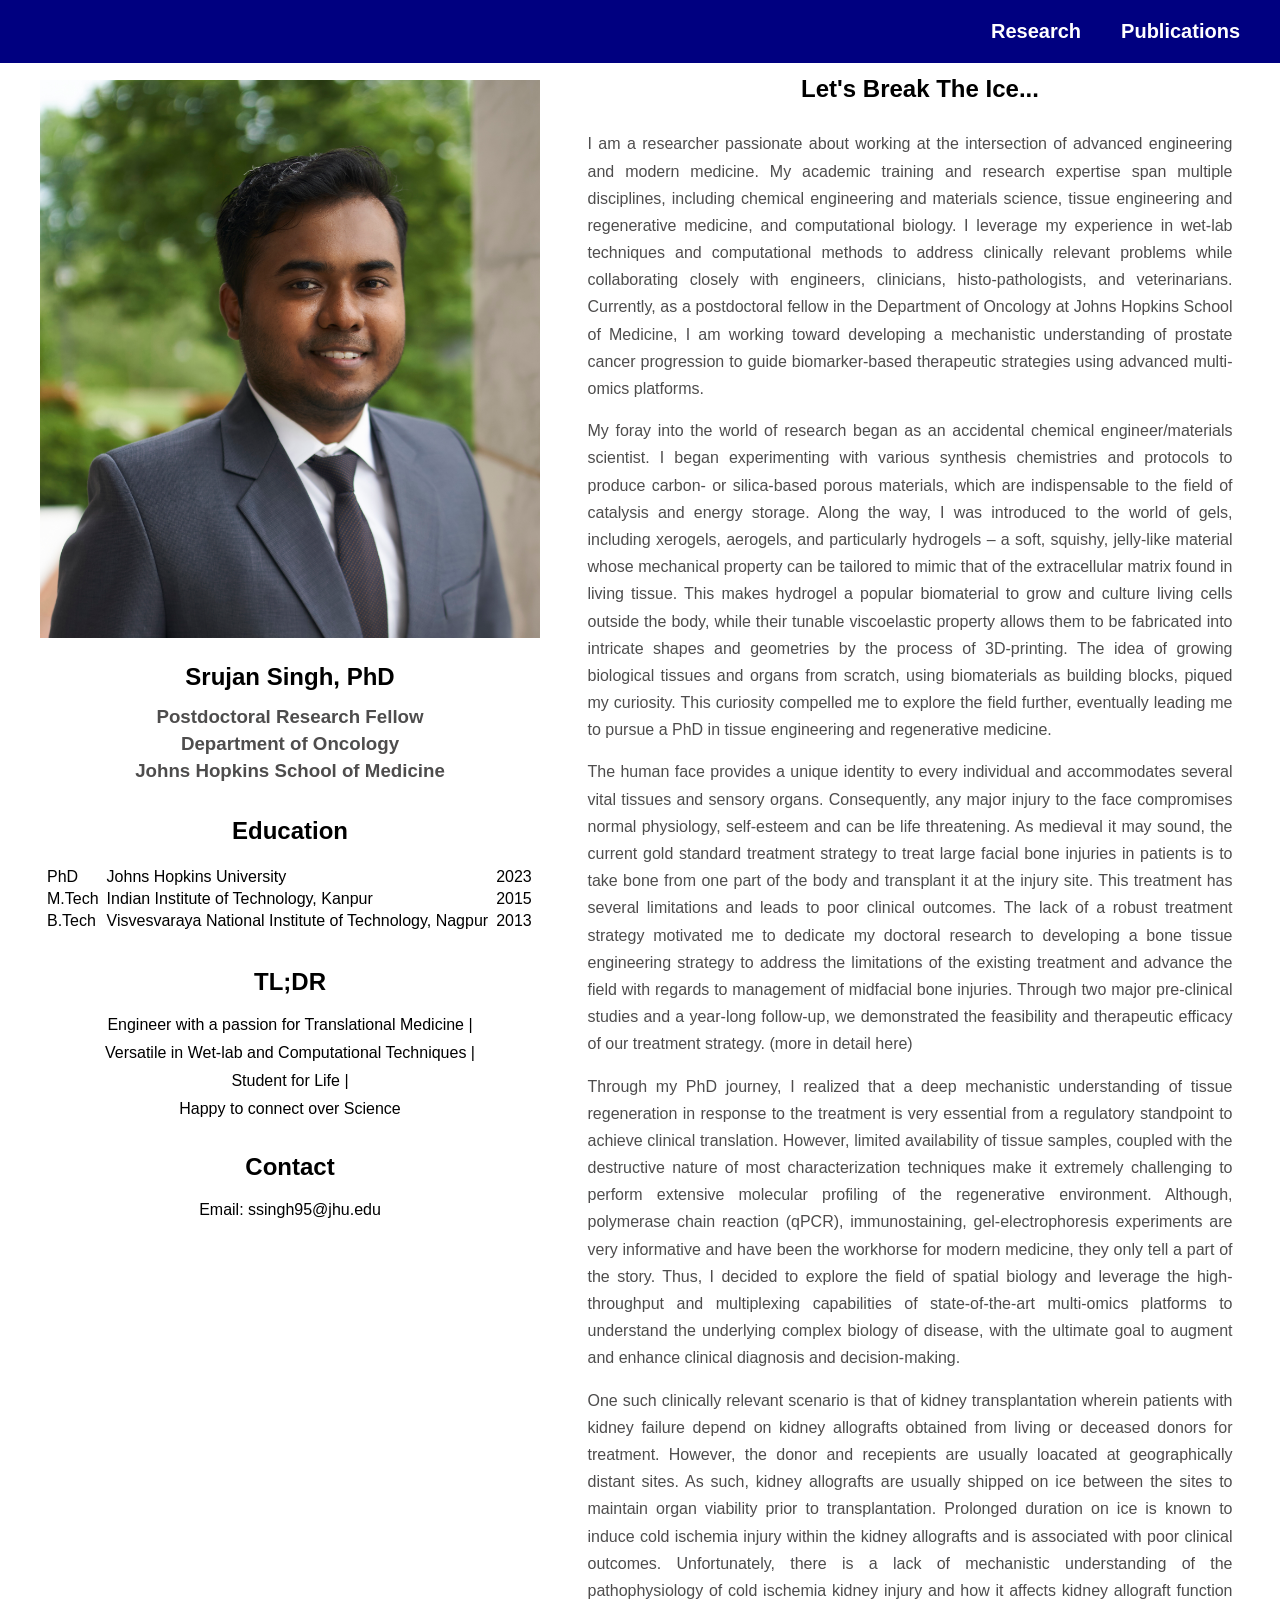
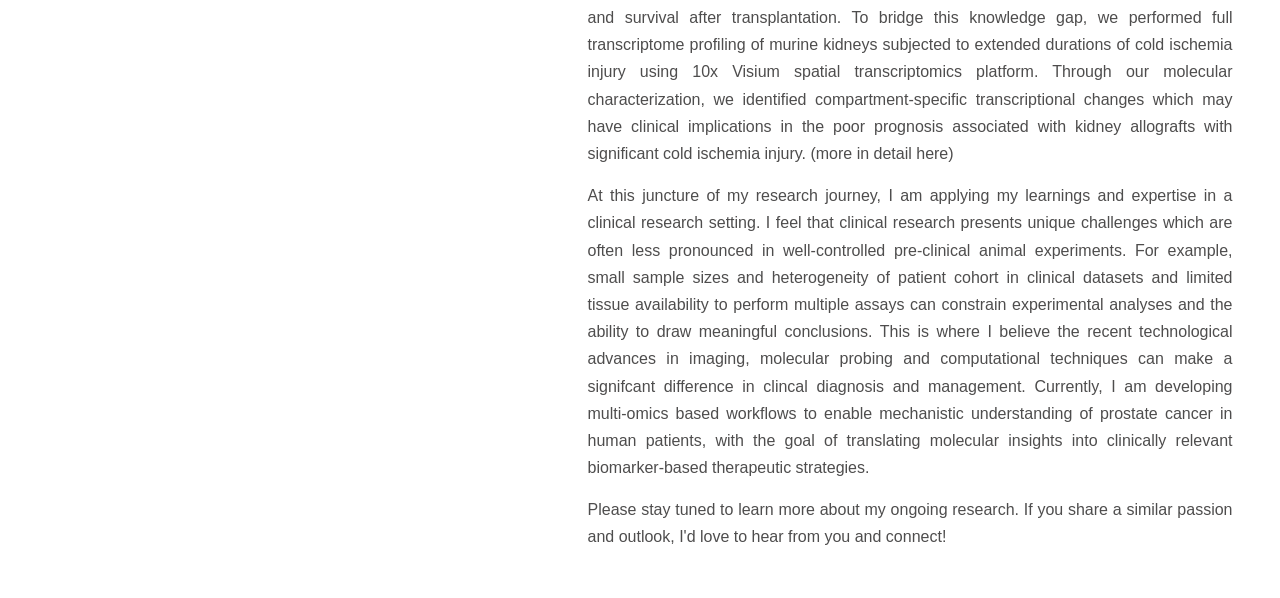
<file: index.html>
<!-- Type !<TAB> to get the follwing piece of code--> 
<!-- Or you can just comment using "/* */ within the code section"-->

<!-- This is the landing page to my website!! You can navigate to all pages from here.   -->
<!DOCTYPE html>
<html>
    <head> 
        <title> Srujan Singh, PhD  </title> 
        <link rel="stylesheet" href="style/profile_style.css">
    
    </head>
        <body>
            <!-- The header contains the tabs "About Me, Research Interests and Publications" -->
            <header> 
                <nav>
                    <ul>
                    <!--<li> <a href="profile_pages/About_Me.html"> About Me </a></li> -->
                        <li> <a href="profile_pages/Research_Interests.html" target="_blank" rel="noopener noreferrer">Research </a></li>
                        <li> <a href="profile_pages/Publications.html" target="_blank" rel="noopener noreferrer"> Publications </a></li>
                    </ul>
                </nav>
            </header>
            <!-- The following section will contain my photogaraph and information.   -->
            
            <section class="profile-section">

                <!-- LEFT SIDE: Profile + Education -->
                <div class="profile-left">

                    <div class="profile-info">

                        <!-- <img src="/image/Srujan_Crop2.jpg" alt="Srujan Singh, PhD"> -->
                        <img src="image/Srujan_Crop2.jpg" alt="Srujan Singh, PhD">

                        <h1>Srujan Singh, PhD</h1>
                        <h3>Postdoctoral Research Fellow</h3>
                        <h3>Department of Oncology</h3>
                        <h3>Johns Hopkins School of Medicine</h3>

                    </div>

                    <!-- Education -->
                    <div class="profile-info-table">

                        <h2>Education</h2>

                        <table>
                            <!--
                            <tr>
                                <th>Degree</th>
                                <th>Institution</th>
                                <th>Year</th>
                            </tr> -->

                            <tr>
                                <td>PhD</td>
                                <td>Johns Hopkins University</td>
                                <td>2023</td>
                            </tr>

                            <tr>
                                <td>M.Tech</td>
                                <td>Indian Institute of Technology, Kanpur</td>
                                <td>2015</td>
                            </tr>

                            <tr>
                                <td>B.Tech</td>
                                <td>Visvesvaraya National Institute of Technology, Nagpur</td>
                                <td>2013</td>
                            </tr>
                        </table>

                    </div>

                    <div class="TLDR">
                        <h2> TL;DR </h2>
                        <p> Engineer with a passion for Translational Medicine |</p>
                        <p> Versatile in Wet-lab and Computational Techniques |</p>
                        <p> Student for Life |</p>
                        <p> Happy to connect over Science </p>
                    </div>

                    <div class="Contact">
                        <h2> Contact </h2>
                        <p> Email: ssingh95@jhu.edu </p>
                    </div>


                </div>


                </div>  <!-- <<-This is the end of contents on the left side. -->

                
                <!-- RIGHT SIDE: Description -->
                <div class="profile-description">

                    <h1> Let's Break The Ice...</h1>

                        <p>
                            I am a researcher passionate about working at the intersection of advanced engineering and modern medicine.
                            My academic training and research expertise span multiple disciplines, including chemical engineering and materials 
                            science, tissue engineering and regenerative medicine, and computational biology. I leverage my experience in 
                            wet-lab techniques and computational methods to address clinically relevant problems while collaborating closely 
                            with engineers, clinicians, histo-pathologists, and veterinarians. Currently, as a postdoctoral fellow in the 
                            Department of Oncology at Johns Hopkins School of Medicine, I am working toward developing a mechanistic 
                            understanding of prostate cancer progression to guide biomarker-based therapeutic strategies using advanced 
                            multi-omics platforms.
                        </p>

                        <p>
                            My foray into the world of research began as an accidental chemical engineer/materials scientist. I began 
                            experimenting with various synthesis chemistries and protocols to produce carbon- or silica-based porous 
                            materials, which are indispensable to the field of catalysis and energy storage. Along the way, I was
                            introduced to the world of gels, including xerogels, aerogels, and particularly hydrogels &ndash; a soft, squishy, 
                            jelly-like material whose mechanical property can be tailored to mimic that of the extracellular matrix found 
                            in living tissue. This makes hydrogel a popular biomaterial to grow and culture living cells outside the body,
                            while their tunable viscoelastic property allows them to be fabricated into intricate shapes and geometries
                            by the process of 3D-printing. The idea of growing biological tissues and organs from scratch, using 
                            biomaterials as building blocks, piqued my curiosity. This curiosity compelled me to explore the field further, 
                            eventually leading me to pursue a PhD in tissue engineering and regenerative medicine.
                        </p>

                        <p>
                            The human face provides a unique identity to every individual and accommodates several vital tissues and sensory 
                            organs. Consequently, any major injury to the face compromises normal physiology, self-esteem and can be life 
                            threatening. As medieval it may sound, the current gold standard treatment strategy to treat large facial bone 
                            injuries in patients is to take bone from one part of the body and transplant it at the injury site. 
                            This treatment has several limitations and leads to poor clinical outcomes. The lack of a robust treatment strategy
                            motivated me to dedicate my doctoral research to developing a bone tissue engineering strategy to address the 
                            limitations of the existing treatment and advance the field with regards to management of midfacial bone injuries. 
                            Through two major pre-clinical studies and a year-long follow-up, we demonstrated the feasibility and therapeutic 
                            efficacy of our treatment strategy.
                            (<a href="profile_pages/Research_Interests.html#bone-regeneration" target="_blank" rel="noopener noreferrer">more in detail here</a>)
                        </p>

                        <p>
                            Through my PhD journey, I realized that a deep mechanistic understanding of tissue regeneration in response to the treatment 
                            is very essential from a regulatory standpoint to achieve clinical translation. However, limited availability of tissue samples, 
                            coupled with the destructive nature of most characterization techniques make it extremely challenging to perform extensive 
                            molecular profiling of the regenerative environment. Although, polymerase chain reaction (qPCR), immunostaining, gel-electrophoresis 
                            experiments are very informative and have been the workhorse for modern medicine, they only tell a part of the story. 
                            Thus, I decided to explore the field of spatial biology and leverage the high-throughput and multiplexing capabilities 
                            of state-of-the-art multi-omics platforms to understand the underlying complex biology of disease, with the ultimate goal to
                            augment and enhance clinical diagnosis and decision-making. 
                        </p>

                        <p>
                            One such clinically relevant scenario is that of kidney transplantation wherein patients with kidney failure depend on kidney allografts 
                            obtained from living or deceased donors for treatment. However, the donor and recepients are usually loacated at geographically 
                            distant sites. As such, kidney allografts are usually shipped on ice between the sites to maintain organ viability prior to 
                            transplantation. Prolonged duration on ice is known to induce cold ischemia injury within the kidney allografts and is associated 
                            with poor clinical outcomes. Unfortunately, there is a lack of mechanistic understanding of the pathophysiology of cold ischemia 
                            kidney injury and how it affects kidney allograft function and survival after transplantation. To bridge this knowledge gap, we 
                            performed full transcriptome profiling of murine kidneys subjected to extended durations of cold ischemia injury using 10x Visium
                            spatial transcriptomics platform. Through our molecular characterization, we identified compartment-specific transcriptional changes 
                            which may have clinical implications in the poor prognosis associated with kidney allografts with significant cold ischemia injury.
                            (<a href="profile_pages/Research_Interests.html#spatial-transcriptomics" target="_blank" rel="noopener noreferrer">more in detail here</a>)
                        </p>

                        <p>
                            At this juncture of my research journey, I am applying my learnings and expertise in a clinical research setting. I feel 
                            that clinical research presents unique challenges which are often less pronounced in well-controlled pre-clinical animal experiments.
                            For example, small sample sizes and heterogeneity of patient cohort in clinical datasets and limited tissue 
                            availability to perform multiple assays can constrain experimental analyses and the ability to draw meaningful conclusions. 
                            This is where I believe the recent technological advances in imaging, molecular probing and computational techniques can make
                            a signifcant difference in clincal diagnosis and management. Currently, I am developing multi-omics based workflows to enable 
                            mechanistic understanding of prostate cancer in human patients, with the goal of translating molecular insights into clinically 
                            relevant biomarker-based therapeutic strategies. 
                        </p>

                        <p>
                            Please stay tuned to learn more about my ongoing research. If you share a similar passion and outlook, I'd love to hear from you 
                            and connect! 
                        </p>

                </div>

            </section>


            <!--<footer> footer </footer> -->
            
        </body>
</html>
</file>
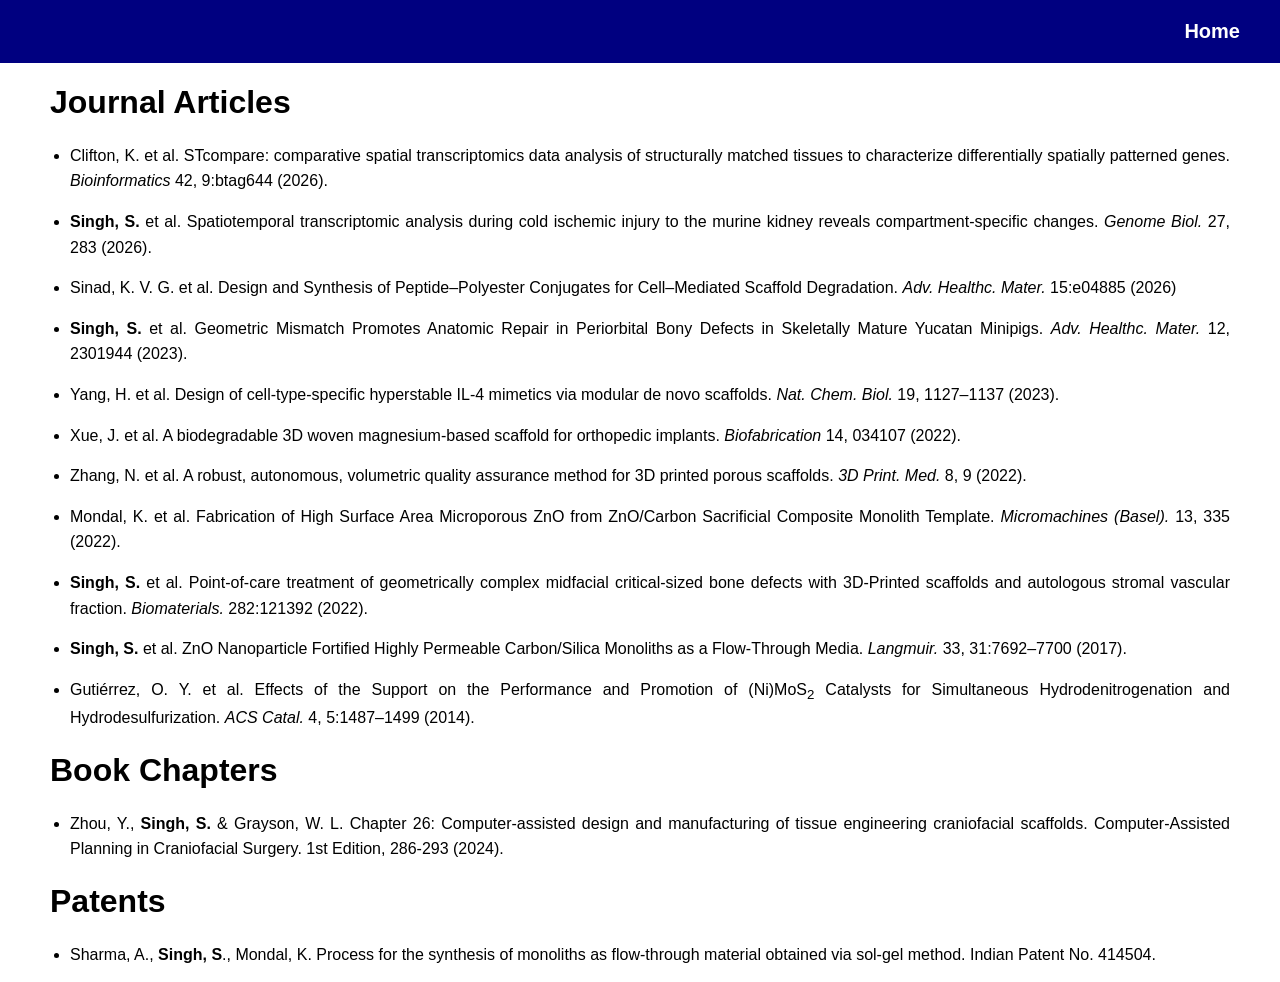
<file: profile_pages/Publications.html>
<!-- Type !<TAB> to get the follwing piece of code--> 
<!-- Or you can just comment using "/* */ within the code section"-->
<!DOCTYPE html>
<html>
    <head> 
        <title>Publications </title> 
        <link rel="stylesheet" href="../style/publications_style.css">
    </head>
        <body>
            <header> 
                <nav>
                    <ul>
                        <li> <a href="../index.html"> Home </a></li>
                    <!--<li> <a href="team.html">Our Team</a></li>
                        <li> <a href="contact.html"> Contact Us</a></li> --> 
                    </ul>
                </nav>

                
            </header>
               
            <div class="Publications">
                    <h1> Journal Articles </h1>


                    <ul class="publication-list">
                        <!-- <h2> 2026 </h2> -->
                        
                        <li> <a href="https://academic.oup.com/bioinformatics/article/42/9/btag644/8771240" target="_blank" rel="noopener noreferrer">
                            Clifton, K. et al. STcompare: comparative spatial transcriptomics data analysis of structurally matched
                            tissues to characterize differentially spatially patterned genes. <i>Bioinformatics</i> 42, 9:btag644 (2026).  </a> 
                        </li>
                        

                        <li><a href="https://link.springer.com/article/10.1186/s13059-026-04167-y" target="_blank" rel="noopener noreferrer">
                            <b>Singh, S.</b> et al. Spatiotemporal transcriptomic analysis during cold ischemic injury to the murine kidney
                            reveals compartment-specific changes. <i>Genome Biol.</i> 27, 283 (2026). </a>
                        </li>

                        <li> <a href="https://advanced.onlinelibrary.wiley.com/doi/10.1002/adhm.202504885" target="_blank" rel="noopener noreferrer">
                            Sinad, K. V. G. et al. Design and Synthesis of Peptide&ndash;Polyester Conjugates for Cell&ndash;Mediated 
                            Scaffold Degradation. <i>Adv. Healthc. Mater.</i> 15:e04885 (2026) </a>
                        </li>

                        <!--  <h2> 2025</h2> -->
                        <li> <a href="https://advanced.onlinelibrary.wiley.com/doi/10.1002/adhm.202301944" target="_blank" rel="noopener noreferrer">
                            <b>Singh, S. </b> et al. Geometric Mismatch Promotes Anatomic Repair in Periorbital Bony 
                            Defects in Skeletally Mature Yucatan Minipigs. <i>Adv. Healthc. Mater.</i> 12, 2301944 (2023). </a>
                        </li>
                        
                        <li> <a href="https://www.nature.com/articles/s41589-023-01313-6" target="_blank" rel="noopener noreferrer">
                            Yang, H. et al. Design of cell-type-specific hyperstable IL-4 mimetics via modular 
                            de novo scaffolds. <i>Nat. Chem. Biol.</i> 19, 1127&ndash;1137  (2023). </a>
                        </li>
                            
                        <li> <a href="https://iopscience.iop.org/article/10.1088/1758-5090/ac73b8/meta" target="_blank" rel="noopener noreferrer">
                            Xue, J. et al. A biodegradable 3D woven magnesium-based scaffold for orthopedic implants. 
                            <i>Biofabrication</i> 14, 034107 (2022). </a>
                        </li>

                        <li> <a href="https://link.springer.com/article/10.1186/s41205-022-00135-x" target="_blank" rel="noopener noreferrer">
                            Zhang, N. et al. A robust, autonomous, volumetric 
                            quality assurance method for 3D printed porous scaffolds. <i>3D Print. Med.</i> 8, 9 (2022). </a>
                        </li>

                        <li> <a href="https://www.mdpi.com/2072-666X/13/2/335" target="_blank" rel="noopener noreferrer">
                            Mondal, K. et al. Fabrication of High Surface Area Microporous ZnO from 
                            ZnO/Carbon Sacrificial Composite Monolith Template. <i>Micromachines (Basel).</i> 13, 335 (2022). </a>
                        </li>
                            
                        <li> <a href="https://www.sciencedirect.com/science/article/pii/S014296122200031X" target="_blank" rel="noopener noreferrer">
                            <b> Singh, S. </b> et al. Point-of-care treatment of geometrically complex midfacial critical-sized 
                            bone defects with 3D-Printed scaffolds and autologous stromal vascular fraction. <i>Biomaterials.</i> 282:121392 
                            (2022). </a>
                        </li>

                        <li> <a href="https://pubs.acs.org/langd5/article/33/31/7692/691409/ZnO-Nanoparticle-Fortified-Highly-Permeable-Carbon" target="_blank" rel="noopener noreferrer">
                            <b>Singh, S.</b> et al. ZnO Nanoparticle Fortified Highly Permeable Carbon/Silica 
                            Monoliths as a Flow-Through Media. <i>Langmuir.</i> 33, 31:7692&ndash;7700 (2017).</a>
                        </li>
                        
                        <li> <a href="https://doi.org/10.1021/cs500034d" target="_blank" rel="noopener noreferrer">
                            Guti&eacute;rrez, O. Y. et al. Effects of the Support on the Performance and Promotion of (Ni)MoS<sub>2</sub> Catalysts 
                            for Simultaneous Hydrodenitrogenation and Hydrodesulfurization. <i>ACS Catal.</i> 4, 5:1487&ndash;1499 (2014). </a>
                        </li>

                    </ul>

                    <h1> Book Chapters </h1>

                    <ul class="publication-list">
                    
                    <li> <a href="https://shop.elsevier.com/books/computer-assisted-planning-in-craniofacial-surgery/dorafshar/978-0-323-82668-6" target="_blank" rel="noopener noreferrer">
                        Zhou, Y., <b>Singh, S.</b> & Grayson, W. L. Chapter 26: Computer-assisted design and manufacturing of tissue
                        engineering craniofacial scaffolds. Computer-Assisted Planning in Craniofacial Surgery. 1st Edition, 286-293 (2024). </a>
                    </li>

                    </ul>

                    <h1> Patents </h1>

                    <ul class="publication-list">

                    <li> Sharma, A., <b>Singh, S</b>., Mondal, K. Process for the synthesis of monoliths as flow-through material obtained via sol-gel method.
                          Indian Patent No. 414504.

                    </li>
                        
                    

                    </ul>

            </div>
            
            
        </body>
    </head>
</html>
</file>
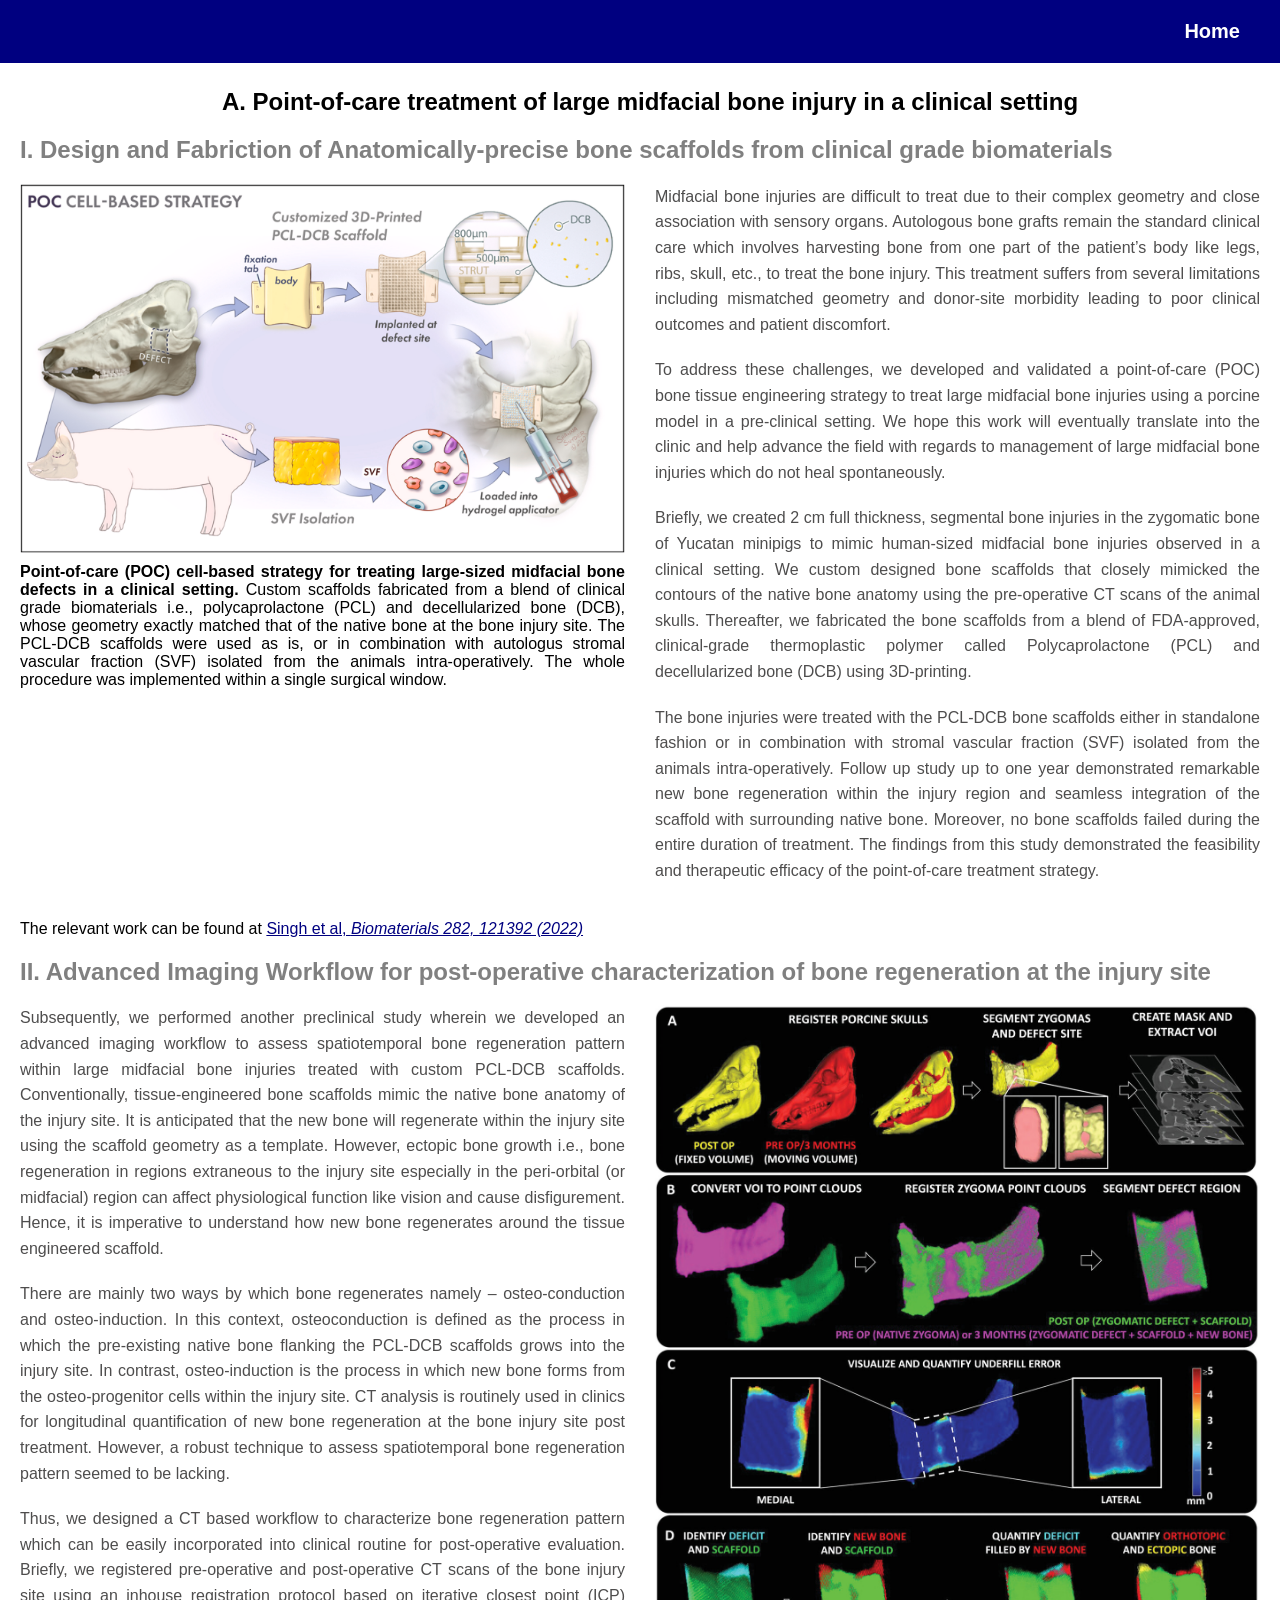
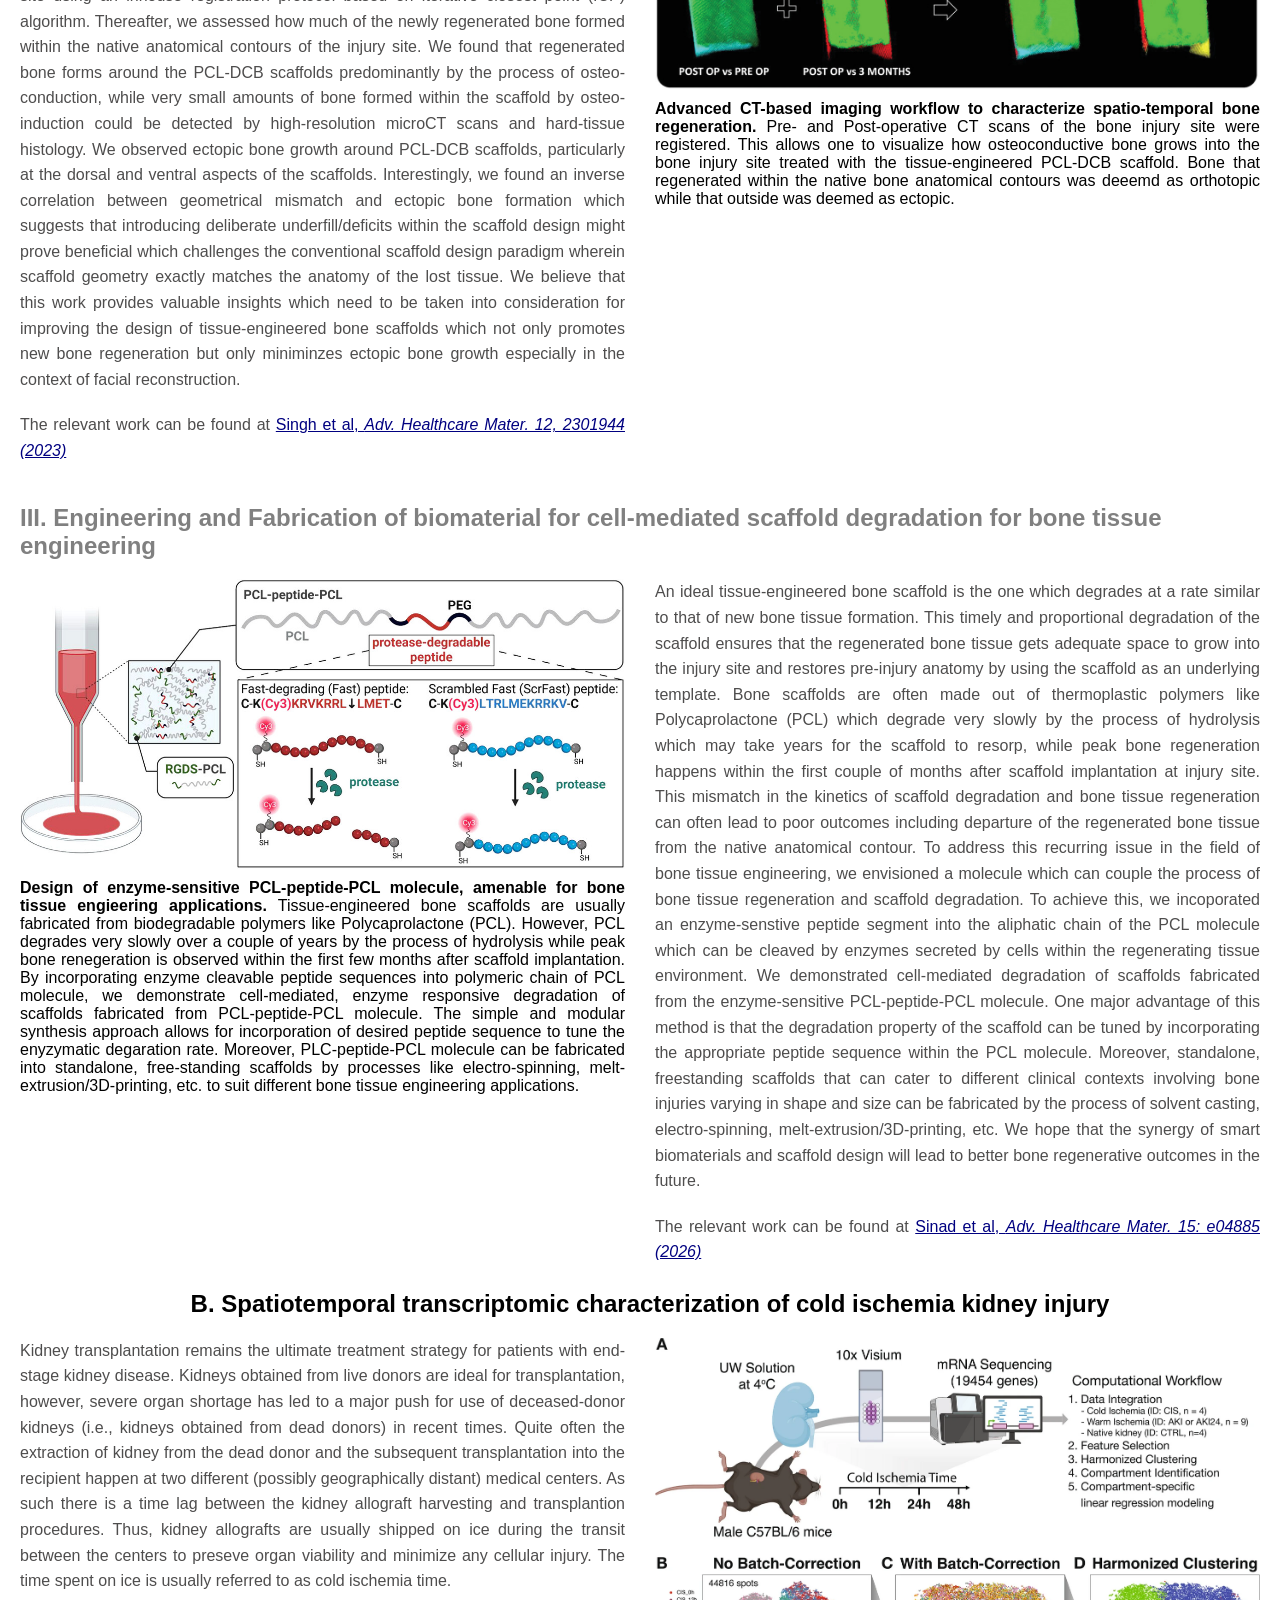
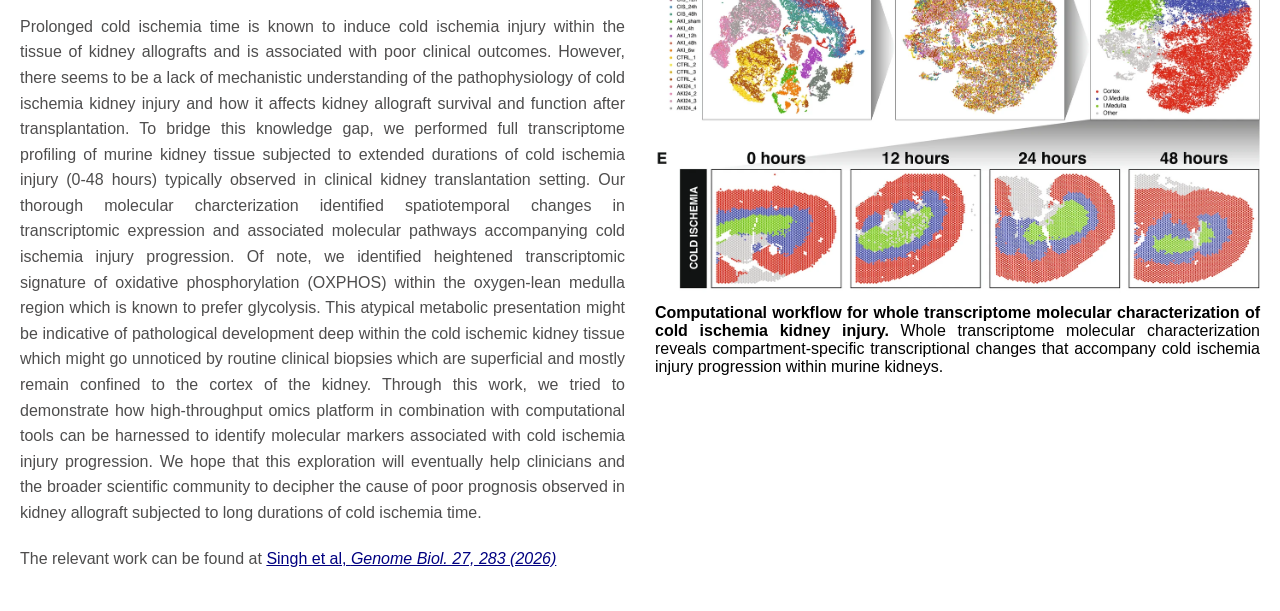
<file: profile_pages/Research_Interests.html>
<!-- Type !<TAB> to get the follwing piece of code--> 
<!-- Or you can just comment using "/* */ within the code section"-->
<!DOCTYPE html>
<html>
    <head> 
        <title>Research </title> 
        <link rel="stylesheet" href="../style/research_style.css">
    </head>
        <body>
            <header id= "bone-regeneration"> 
                <nav>
                    <ul>
                        <li> <a href="../index.html"> Home </a></li>
                    <!--<li> <a href="team.html">Our Team</a></li>
                        <li> <a href="contact.html"> Contact Us</a></li> --> 
                    </ul>
                </nav>
            </header>
               
                <section class="scientific_work"> 
                    <h1>A. Point-of-care treatment of large midfacial bone injury in a clinical setting</h1> 
                    <h2> I. Design and Fabriction of Anatomically-precise bone scaffolds from clinical grade biomaterials </h2>

                    <div class="top_section_1"> 
                       <figure>
                       <img src="../image/Biomaterials_GA.jpeg" alt="Biomaterials"> 
                       <figcaption>

                        <b>Point-of-care (POC) cell-based strategy for treating large-sized midfacial bone defects in a clinical setting. </b> 
                            Custom scaffolds fabricated from a blend of clinical grade biomaterials i.e., polycaprolactone (PCL) and 
                            decellularized bone (DCB), whose geometry exactly matched that of the native bone at the bone injury site. 
                            The PCL-DCB scaffolds were used as is, or in combination with autologus stromal vascular fraction (SVF) 
                            isolated from the animals intra-operatively. The whole procedure was implemented within a single surgical 
                            window.

                       </figcaption>
                       </figure>

                            <div class="description"> 
                                <!-- <h1>Point-of-care treatment of large peri-orbital bone injury in a clinical setting</h1> -->

                                <p> Midfacial bone injuries are difficult to treat due to their complex geometry and close association
                                     with sensory organs. Autologous bone grafts remain the standard clinical care which involves 
                                     harvesting bone from one part of the patient&rsquo;s body like legs, ribs, skull, etc., to treat the bone 
                                     injury. This treatment suffers from several limitations including mismatched geometry and donor-site 
                                     morbidity leading to poor clinical outcomes and patient discomfort. 
                                </p>
                                     
                                <p> To address these challenges, we developed and validated a point-of-care (POC) bone tissue engineering 
                                    strategy to treat large midfacial bone injuries using a porcine model in a pre-clinical setting. 
                                    We hope this work will eventually translate into the clinic and help advance the field with regards 
                                    to management of large midfacial bone injuries which do not heal spontaneously. 
                                </p> 

                                <p> Briefly, we created 2 cm full thickness, segmental bone injuries in the zygomatic bone of Yucatan 
                                    minipigs to mimic human-sized midfacial bone injuries observed in a clinical setting. We custom 
                                    designed bone scaffolds that closely mimicked the contours of the native bone anatomy using the 
                                    pre-operative CT scans of the animal skulls. Thereafter, we fabricated the bone scaffolds from a 
                                    blend of FDA-approved, clinical-grade thermoplastic polymer called Polycaprolactone (PCL) and 
                                    decellularized bone (DCB) using 3D-printing. 
                                </p> 
                                
                                <p> The bone injuries were treated with the PCL-DCB bone scaffolds either in standalone fashion or in 
                                    combination with stromal vascular fraction (SVF) isolated from the animals intra-operatively. Follow 
                                    up study up to one year demonstrated remarkable new bone regeneration within the injury region and 
                                    seamless integration of the scaffold with surrounding native bone. Moreover, no bone scaffolds failed 
                                    during the entire duration of treatment. The findings from this study demonstrated the feasibility 
                                    and therapeutic efficacy of the point-of-care treatment strategy.
                                </p> 
                                 
                            </div> 
                        
                    </div> 
                    
                    <!-- Text underneath the image --> 
                    <div class="bottom_section_1">

                                <p> 
                                    The relevant work can be found at <a href="https://www.sciencedirect.com/science/article/pii/S014296122200031X" 
                                    target="_blank" rel="noopener noreferrer"> Singh et al, <em> Biomaterials 282, 121392 (2022) </em> </a>
                                </p> 
                    </div> 

                    
                    <h2> II. Advanced Imaging Workflow for post-operative characterization of bone regeneration at the injury site </h2>
                    
                        <div class="top_section_2"> 

                            <div class="description">
                                <p> 
                                    Subsequently, we performed another preclinical study wherein we developed an advanced imaging workflow 
                                    to assess spatiotemporal bone regeneration pattern within large midfacial bone injuries treated with 
                                    custom PCL-DCB scaffolds. Conventionally, tissue-engineered bone scaffolds mimic the native bone anatomy 
                                    of the injury site. It is anticipated that the new bone will regenerate within the injury site using 
                                    the scaffold geometry as a template. However, ectopic bone growth i.e., bone regeneration in regions 
                                    extraneous to the injury site especially in the peri-orbital (or midfacial) region can affect physiological 
                                    function like vision and cause disfigurement. Hence, it is imperative to understand how new bone regenerates 
                                    around the tissue engineered scaffold.
                                </p>

                                <p>
                                    There are mainly two ways by which bone regenerates namely &ndash; osteo-conduction and osteo-induction. In this 
                                    context, osteoconduction is defined as the process in which the pre-existing native bone flanking the 
                                    PCL-DCB scaffolds grows into the injury site. In contrast, osteo-induction is the process in which new bone 
                                    forms from the osteo-progenitor cells within the injury site. CT analysis is routinely used in clinics for 
                                    longitudinal quantification of new bone regeneration at the bone injury site post treatment. However, a 
                                    robust technique to assess spatiotemporal bone regeneration pattern seemed to be lacking.
                                </p>

                                <p>
                                    Thus, we designed a CT based workflow to characterize bone regeneration pattern which can be easily 
                                    incorporated into clinical routine for post-operative evaluation. Briefly, we registered pre-operative and 
                                    post-operative CT scans of the bone injury site using an inhouse registration protocol based on iterative 
                                    closest point (ICP) algorithm. Thereafter, we assessed how much of the newly regenerated bone formed within 
                                    the native anatomical contours of the injury site. We found that regenerated bone forms around the PCL-DCB 
                                    scaffolds predominantly by the process of osteo-conduction, while very small amounts of bone formed within 
                                    the scaffold by osteo-induction could be detected by high-resolution microCT scans and hard-tissue histology. 
                                    We observed ectopic bone growth around PCL-DCB scaffolds, particularly at the dorsal and ventral aspects of 
                                    the scaffolds. Interestingly, we found an inverse correlation between geometrical mismatch and ectopic bone 
                                    formation which suggests that introducing deliberate underfill/deficits within the scaffold design might prove 
                                    beneficial which challenges the conventional scaffold design paradigm wherein scaffold geometry exactly matches 
                                    the anatomy of the lost tissue. We believe that this work provides valuable insights which need to be taken 
                                    into consideration for improving the design of tissue-engineered bone scaffolds which not only promotes new 
                                    bone regeneration but only miniminzes ectopic bone growth especially in the context of facial reconstruction.

                                </p>

                                <div class="bottom_section_2">
                                
                                <p> The relevant work can be found at <a href="https://advanced.onlinelibrary.wiley.com/doi/full/10.1002/adhm.202301944" 
                                    target="_blank" rel="noopener noreferrer"> Singh et al, <em> Adv. Healthcare Mater. 12, 2301944 (2023) </em> </a>
                                
                                </p> 
                                </div> 

                            </div>

                            <figure>
                                <img src="../image/Geometry_Mismatch_ADHM.jpg" alt="ADHM">
                                <figcaption>
                                    <b>Advanced CT-based imaging workflow to characterize spatio-temporal bone regeneration.</b> Pre- and 
                                    Post-operative CT scans of the bone injury site were registered. This allows one to visualize how osteoconductive 
                                    bone grows into the bone injury site treated with the tissue-engineered PCL-DCB scaffold. Bone that regenerated 
                                    within the native bone anatomical contours was deeemd as orthotopic while that outside was deemed as ectopic. 
                                </figcaption>
                            </figure>

                        </div>

                    <h2> III. Engineering and Fabrication of biomaterial for cell-mediated scaffold degradation for bone tissue engineering </h2>
                    
                    <div class="top_section_1"> 
                            <figure>
                            <img src="../image/Enzyme-sensitive-PCL.jpg" alt="Enzyme sensitive scaffolds for orthopedics application"> 
                            <figcaption>
                                <b>Design of enzyme-sensitive PCL-peptide-PCL molecule, amenable for bone tissue engieering applications. </b> 
                                Tissue-engineered bone scaffolds are usually fabricated from biodegradable polymers like Polycaprolactone
                                (PCL). However, PCL degrades very slowly over a couple of years by the process of hydrolysis while peak bone
                                renegeration is observed within the first few months after scaffold implantation. By incorporating enzyme cleavable 
                                peptide sequences into polymeric chain of PCL molecule, we demonstrate cell-mediated, enzyme responsive degradation
                                of scaffolds fabricated from PCL-peptide-PCL molecule. The simple and modular synthesis approach allows for 
                                incorporation of desired peptide sequence to tune the enyzymatic degaration rate. Moreover, PLC-peptide-PCL
                                molecule can be fabricated into standalone, free-standing scaffolds by processes like electro-spinning, 
                                melt-extrusion/3D-printing, etc. to suit different bone tissue engineering applications.
                            </figcaption>
                            </figure>

                            <div class="description"> 

                                <p> An ideal tissue-engineered bone scaffold is the one which degrades at a rate similar to that of new bone tissue 
                                    formation. This timely and proportional degradation of the scaffold ensures that the regenerated bone tissue gets 
                                    adequate space to grow into the injury site and restores pre-injury anatomy by using the scaffold as an underlying 
                                    template. Bone scaffolds are often made out of thermoplastic polymers like Polycaprolactone (PCL) which degrade 
                                    very slowly by the process of hydrolysis which may take years for the scaffold to resorp, while peak bone 
                                    regeneration happens within the first couple of months after scaffold implantation at injury site. This mismatch 
                                    in the kinetics of scaffold degradation and bone tissue regeneration can often lead to poor outcomes including 
                                    departure of the regenerated bone tissue from the native anatomical contour. To address this recurring issue in 
                                    the field of bone tissue engineering, we envisioned a molecule which can couple the process of bone tissue regeneration 
                                    and scaffold degradation. To achieve this, we incoporated an enzyme-senstive peptide segment into the aliphatic chain
                                    of the PCL molecule which can be cleaved by enzymes secreted by cells within the regenerating tissue environment. We 
                                    demonstrated cell-mediated degradation of scaffolds fabricated from the enzyme-sensitive PCL-peptide-PCL molecule. One 
                                    major advantage of this method is that the degradation property of the scaffold can be tuned by incorporating the 
                                    appropriate peptide sequence within the PCL molecule. Moreover, standalone, freestanding scaffolds that can cater to
                                    different clinical contexts involving bone injuries varying in shape and size can be fabricated by the process of solvent
                                    casting, electro-spinning, melt-extrusion/3D-printing, etc. We hope that the synergy of smart biomaterials and scaffold 
                                    design will lead to better bone regenerative outcomes in the future.
                                </p>

                                <p> The relevant work can be found at <a href="https://doi.org/10.1002/adhm.202504885"
                                    target="_blank" rel="noopener noreferrer"> Sinad et al, <em> Adv. Healthcare Mater. 15: e04885 (2026) </em> </a>
                                
                                </p> 
                                     
                                
                                
                            </div> 
                        
                    </div> 
                    
                    <!-- Text underneath the image --> 
                     
                    <h1>B. Spatiotemporal transcriptomic characterization of cold ischemia kidney injury </h1> 

                    <div class="top_section_2"> 
                            
                            <div class="description"> 

                                <p> Kidney transplantation remains the ultimate treatment strategy for patients with end-stage kidney disease. Kidneys 
                                    obtained from live donors are ideal for transplantation, however, severe organ shortage has led to a major push for 
                                    use of deceased-donor kidneys (i.e., kidneys obtained from dead donors) in recent times. Quite often the  extraction 
                                    of kidney from the dead donor and the subsequent transplantation into the recipient happen at two different (possibly
                                    geographically distant) medical centers. As such there is a time lag between the kidney allograft harvesting and 
                                    transplantion procedures. Thus, kidney allografts are usually shipped on ice during the transit between the centers 
                                    to preseve organ viability and minimize any cellular injury. The time spent on ice is usually referred to as cold 
                                    ischemia time.
                                </p>

                                <p> Prolonged cold ischemia time is known to induce cold ischemia injury within the tissue of kidney allografts and is 
                                    associated with poor clinical outcomes. However, there seems to be a lack of mechanistic understanding of the 
                                    pathophysiology of cold ischemia kidney injury and how it affects kidney allograft survival and function after 
                                    transplantation. To bridge this knowledge gap, we performed full transcriptome profiling of murine kidney tissue 
                                    subjected to extended durations of cold ischemia injury (0-48 hours) typically observed in clinical kidney 
                                    translantation setting. Our thorough molecular charcterization identified spatiotemporal changes in transcriptomic 
                                    expression and associated molecular pathways accompanying cold ischemia injury progression. Of note, we identified 
                                    heightened transcriptomic signature of oxidative phosphorylation (OXPHOS) within the oxygen-lean medulla region which
                                    is known to prefer glycolysis. This atypical metabolic presentation might be indicative of pathological development 
                                    deep within the cold ischemic kidney tissue which might go unnoticed by routine clinical biopsies which are superficial
                                    and mostly remain confined to the cortex of the kidney. Through this work, we tried to demonstrate how high-throughput
                                    omics platform in combination with computational tools can be harnessed to identify molecular markers associated with 
                                    cold ischemia injury progression. We hope that this exploration will eventually help clinicians and the broader
                                    scientific community to decipher the cause of poor prognosis observed in kidney allograft subjected to long durations 
                                    of cold ischemia time.
                                </p>

                                <p> The relevant work can be found at <a href="https://link.springer.com/article/10.1186/s13059-026-04167-y" 
                                    target="_blank" rel="noopener noreferrer"> Singh et al, <em> Genome Biol. 27, 283 (2026) </em> </a>
                                
                                </p> 
                            </div> 

                        <figure id= "spatial-transcriptomics">
                            <img src="../image/Murine_Cold_Ischemia_Kidney_Injury.png" alt="Molecular Characterization of Cold Ischemia Kidney Injury"> 
                                <figcaption>
                                    <b>Computational workflow for whole transcriptome molecular characterization of cold ischemia kidney injury. </b>
                                    Whole transcriptome molecular characterization reveals compartment-specific transcriptional changes that accompany 
                                    cold ischemia injury progression within murine kidneys.
                                </figcaption>
                        </figure> 

                    </div> 
                  
                            
                    


                </section>
            
            
        </body>
</html>
</file>
<file: style/profile_style.css>
body { 
                background: white;
                color: black;
                font-family: Arial, Helvetica, sans-serif;
                margin: 0px;
                padding: 0px;
     
            }
            h1 {
                color: black;
                margin-left: 20px;
            }

             h2 {
                color:gray;
            }

             p { 
                color:black;
            }

            header {
                background: navy;
                padding: 20px; 

                position: fixed;
                top: 0; 
                left: 0;
                width: 100%;
                z-index: 1000;
                box-sizing: border-box;
            }

            ul {
                margin: 0px;
                padding: 0px;
                list-style-type: none; /* to remove the bullets from the items in li */
            }

            
            li {
                display: inline-block;
                margin-right: 20px; /* to have spacing between the items in li */
                

            }
            
            nav ul {
                display: flex;              /* put items in a row */
                justify-content: flex-end;  /* move items to the right */
                list-style-type: none;      /* remove bullets */
                padding: 0;
                margin: 0;
            }

            nav li {
                 margin-left: 20px;          /* spacing between items */
                 font-weight: bold;
                 font-size: 20px;
            }

            a {
                color: white;
                text-decoration: none;
                justify-content: flex-end;
            }

            a:visited {
                color: white;
            }

            a:hover {
                color:yellow;
            }

            section {
                background: white;
                color: gray;
                padding: 100x 20px 20px;;
                display: flex;
                flex-direction: row;
            }
            
            

            footer {
                background: black;
                padding: 10px 20px;

            }

/* This section contains all the style parameters for the profile section */
            .profile-section {
                text-align: center;
                padding-top: 40px;
            }

            .profile-section img {
                padding-top: 40px;
                display: block;
                margin: auto;
            }

            

            .profile-section h1{
                padding-top:15px;
            }
            
            
            .profile-section h3,
            .profile-section p {
                margin: 10px 0;
            }

            .profile-section {
                display: flex;
                align-items: flex-start;
                gap: 40px;
                padding: 40px;
            }

/* Profile picture, name, and designation on the LEFT */
            .profile-info {
                width: 500px;
                flex-shrink: 0;
                text-align: center;
            }

            .profile-info img {
                width: 500px;
                height: auto;
                display: block;
            }

            .profile-info h1 {
                color: black;
                margin: 10px 0 0 0;
                text-align: center;
            }

            .profile-info h3 {
                color: rgb(78, 77, 77);
                margin: 15px 0 0 0;
                text-align: center;
            }

            .profile-info h3 + h3 {
                margin-top: 5px;
            } 



            .profile-info-table h2 {
                color: black;
                margin-top: 35px;
                text-align: center;
            }

            
            .profile-info-table td {
            color:black;
            padding-left: 5px; 
            text-align: left;
            vertical-align: middle;
            margin-top:5px;
            }
            

            .TLDR h2 {
                color: black;
                margin-top: 35px;
                text-align: center;
            }

            .Contact h2 {
                color: black;
                margin-top: 35px;
                text-align: center;
            }

/* Paragraph on the RIGHT */
            .profile-description {
                flex: 1;
            }

            .profile-description p {
                color: rgb(78, 77, 77);
                margin: 0;
                padding: 7.5px;
                line-height: 1.7;
                text-align: justify;
            }

            .profile-section .profile-description a{
                color: rgb(78, 77, 77);
            }

            .profile-section .profile-description a:hover{
                color: red;
            }

         /*.profile-section .profile-description a:visited{
                color: brown;
            } */
</file>
<file: style/publications_style.css>
body { 
                background: white;
                color: black;
                font-family: Arial, Helvetica, sans-serif;
                margin: 0px;
                padding: 0px;
     
            }
            h1 {
                color: black;
                margin-left: 20px;
            }

             h2 {
                color:gray;
            }

             p { 
                color:black;
            }

            header {
                background: navy;
                padding: 20px;
            }

            ul {
                margin: 0px;
                padding: 0px;
                list-style-type: none; /* to remove the bullets from the items in li */
            }

            
            li {
                display: inline-block;
                margin-right: 20px; /* to have spacing between the items in li */
                

            }
            
            nav ul {
                display: flex;              /* put items in a row */
                justify-content: flex-end;  /* move items to the right */
                list-style-type: none;      /* remove bullets */
                padding: 0;
                margin: 0;
            }

            nav li {
                color: white;
                 margin-left: 20px;          /* spacing between items */
                 font-weight: bold;
                 font-size: 20px;
            }

            a {
                color: white;
                text-decoration: none;
                justify-content: flex-end;
            }

            a:visited {
                color: white;
            }

            a:hover {
                color:yellow;
            }

            section {
                background: white;
                color: gray;
                padding: 20px;
                display: flex;
                flex-direction: row;
            }
            
            

            footer {
                background: black;
                padding: 10px 20px;

            }

            /* This section contains all the style parameters for the journal articles/book chapters setction*/
            p {
                margin-left: 20px;
            }

            p {
            color: black;
            text-align: justify;
            }

           
            /* Publications section */
            .Publications {
                padding: 0 30px;
            }

           /* Keep the publication text red while hovering over it */
             .Publications a {
                color: black;
            }

            .Publications a:hover {
                color: red;
            }

           /* .Publications a:visited{
                color: purple;
            } */

            .Publications li {
                color: black;
            }

            /* Force bullet dots to appear */
            .Publications ul.publication-list {
                list-style: disc outside !important;
                padding-left: 40px !important;
                margin-left: 0;
            }

            /* Individual publications */
            .Publications ul.publication-list li {
                display: list-item !important;
                color: black;
                text-align: justify;
                margin-bottom: 15px;
                line-height: 1.6;
            }
</file>
<file: style/research_style.css>
body { 
                background: white;
                color: black;
                font-family: Arial, Helvetica, sans-serif;
                margin: 0px;
                padding: 0px;
     
            }
            h1 {
                color: black;
                margin-left: 20px;
            }

             h2 {
                color:gray;
            }

             p { 
                color:black;
            }

            header {
                background: navy;
                padding: 20px;
            }

            ul {
                margin: 0px;
                padding: 0px;
                list-style-type: none; /* to remove the bullets from the items in li */
            }

            
            li {
                display: inline-block;
                margin-right: 20px; /* to have spacing between the items in li */
                

            }
            
            nav ul {
                display: flex;              /* put items in a row */
                justify-content: flex-end;  /* move items to the right */
                list-style-type: none;      /* remove bullets */
                padding: 0;
                margin: 0;
            }

            nav li {
                 margin-left: 20px;          /* spacing between items */
                 font-weight: bold;
                 font-size: 20px;
            }

            a {
                color: white;
                text-decoration: none;
                justify-content: flex-end;
            }

            a:visited {
                color: white;
            }

            a:hover {
                color:yellow;
            }

            section {
                background: white;
                color: gray;
                padding: 20px;
                display: flex;
                flex-direction: row;
            }
            
            

            footer {
                background: black;
                padding: 10px 20px;

            }

            /* This section contains all the style parameters for the profile section */
            .profile-section {
                text-align: center;
                padding-top: 40px;
            }

            .profile-section img {
                display: block;
                margin: auto;
            }

            

            .profile-section h1,
            .profile-section h3,
            .profile-section p {
                margin: 10px 0;
            }

            /* This section contains all the style parameters for the Research Interests Tab */
            /* POINT OF CARE TREATMENT OF LARGE PERIORBITAL BONE DEFECTS*/
            /* ================================ Research Project ================================ */ 
            .scientific_work {
                display: block;
            }

            .scientific_work h1 {
            color: black;
            margin-top: 5px;
            text-align:center;
            }

            .scientific_work .top_section_1 {
            display: flex;
            align-items: flex-start;
            /*align-items: stretch; */
            gap: 30px; 
            /*width: 100%; */
            }

            .scientific_work .top_section_1 img {
            display:block;
            width: 50%;
            height: auto;
            }

            .scientific_work .description {
            flex: 1;
            } 

            .scientific_work .top_section_1 p {
            color: rgb(78, 77, 77);
            margin-top: 0;
            margin-bottom: 20px;
            line-height: 1.6;
            text-align: justify;
            }

            .scientific_work .top_section_1 figure {
            flex: 0 0 calc(50% - 15px);
            margin: 0;
            text-align: center;
            }

            .scientific_work .top_section_1 figure img {
            display: block;
            width: 100%;
            height: auto;
            }

            .scientific_work .top_section_1 figcaption {
            color: black;
            margin-top: 10px;
            font-size: 16px;
            
            text-align: justify;
            }

            .scientific_work .bottom_section_1 {
            width: 100%;
            margin-top: 0px;
            margin-right: 200px;
            }

 

            .scientific_work a {
             color: navy;
             text-decoration: underline;
            }

            .scientific_work a:hover {
            color: red;
            }

            /*
            .scientific_work .top_section_2 {
            display: flex;
            align-items: flex-start;
            gap: 30px;
            }

            .scientific_work .top_section_2 {
            display: flex;
            align-items: flex-start;
            gap: 30px;
            }

            .scientific_work .top_section_2 img {
            width: 50%;
            height: auto;
            display: block;
            }

            .scientific_work .top_section_2 p {
            flex: 1;
            color: rgb(78, 77, 77);
            margin: 0;
            padding: 0;
            font-size: 16px;
            line-height: 1.6;
            text-align: justify;
            } */


.scientific_work .top_section_2 {
    display: flex;
    align-items: flex-start;
    gap: 30px;
}

/*.scientific_work .top_section_2 img {
    display: block;
    width: 50%;
    height: auto;
} */

.scientific_work .top_section_2 figure {
    flex: 0 0 calc(50% - 15px);
    margin: 0;
    text-align: center;
}

.scientific_work .top_section_2 figure img {
    display: block;
    width: 100%;
    height: auto;
}

.scientific_work .top_section_2 figcaption {
    color: black;
    margin-top: 10px;
    font-size: 16px;
    text-align: justify;
}

.scientific_work .top_section_2 .description {
    flex: 1;
}

.scientific_work .top_section_2 p {
    color: rgb(78, 77, 77);
    margin-top: 0;
    margin-bottom: 20px;
    line-height: 1.6;
    text-align: justify;
}
</file>
